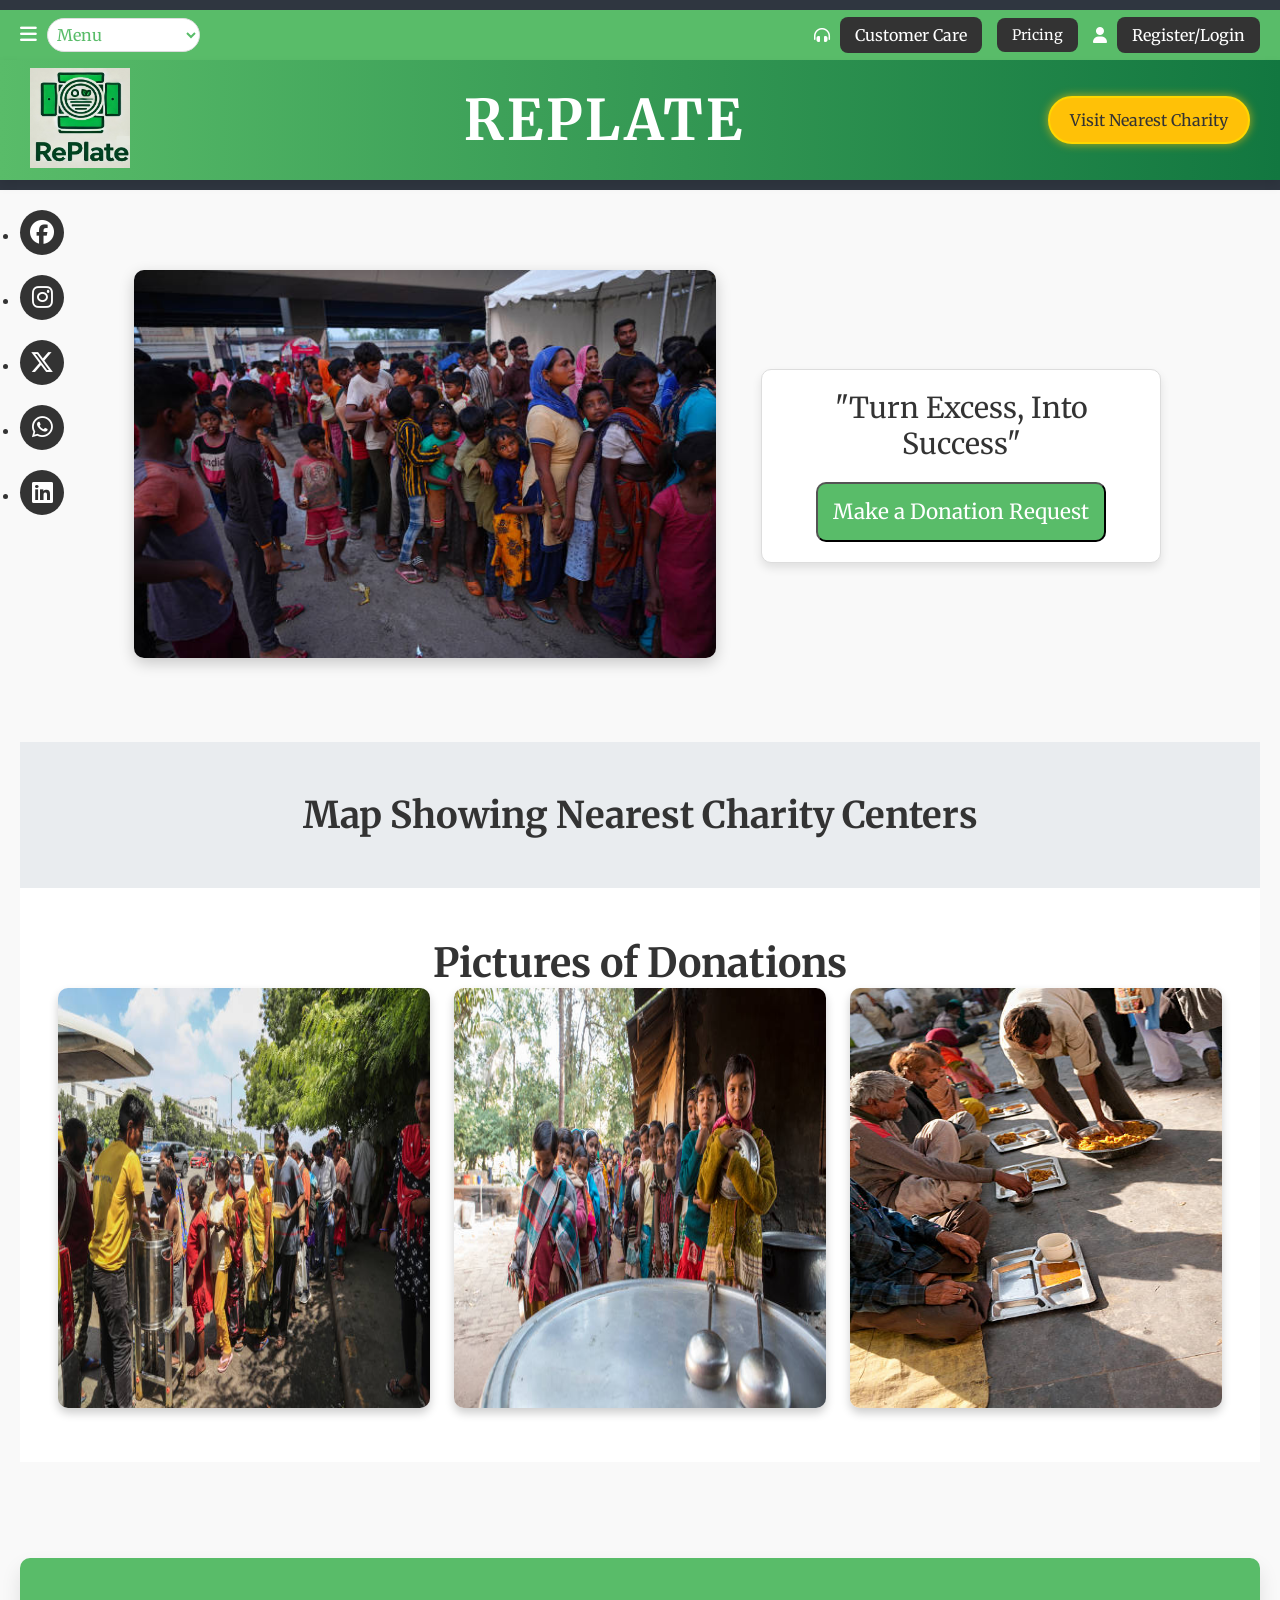
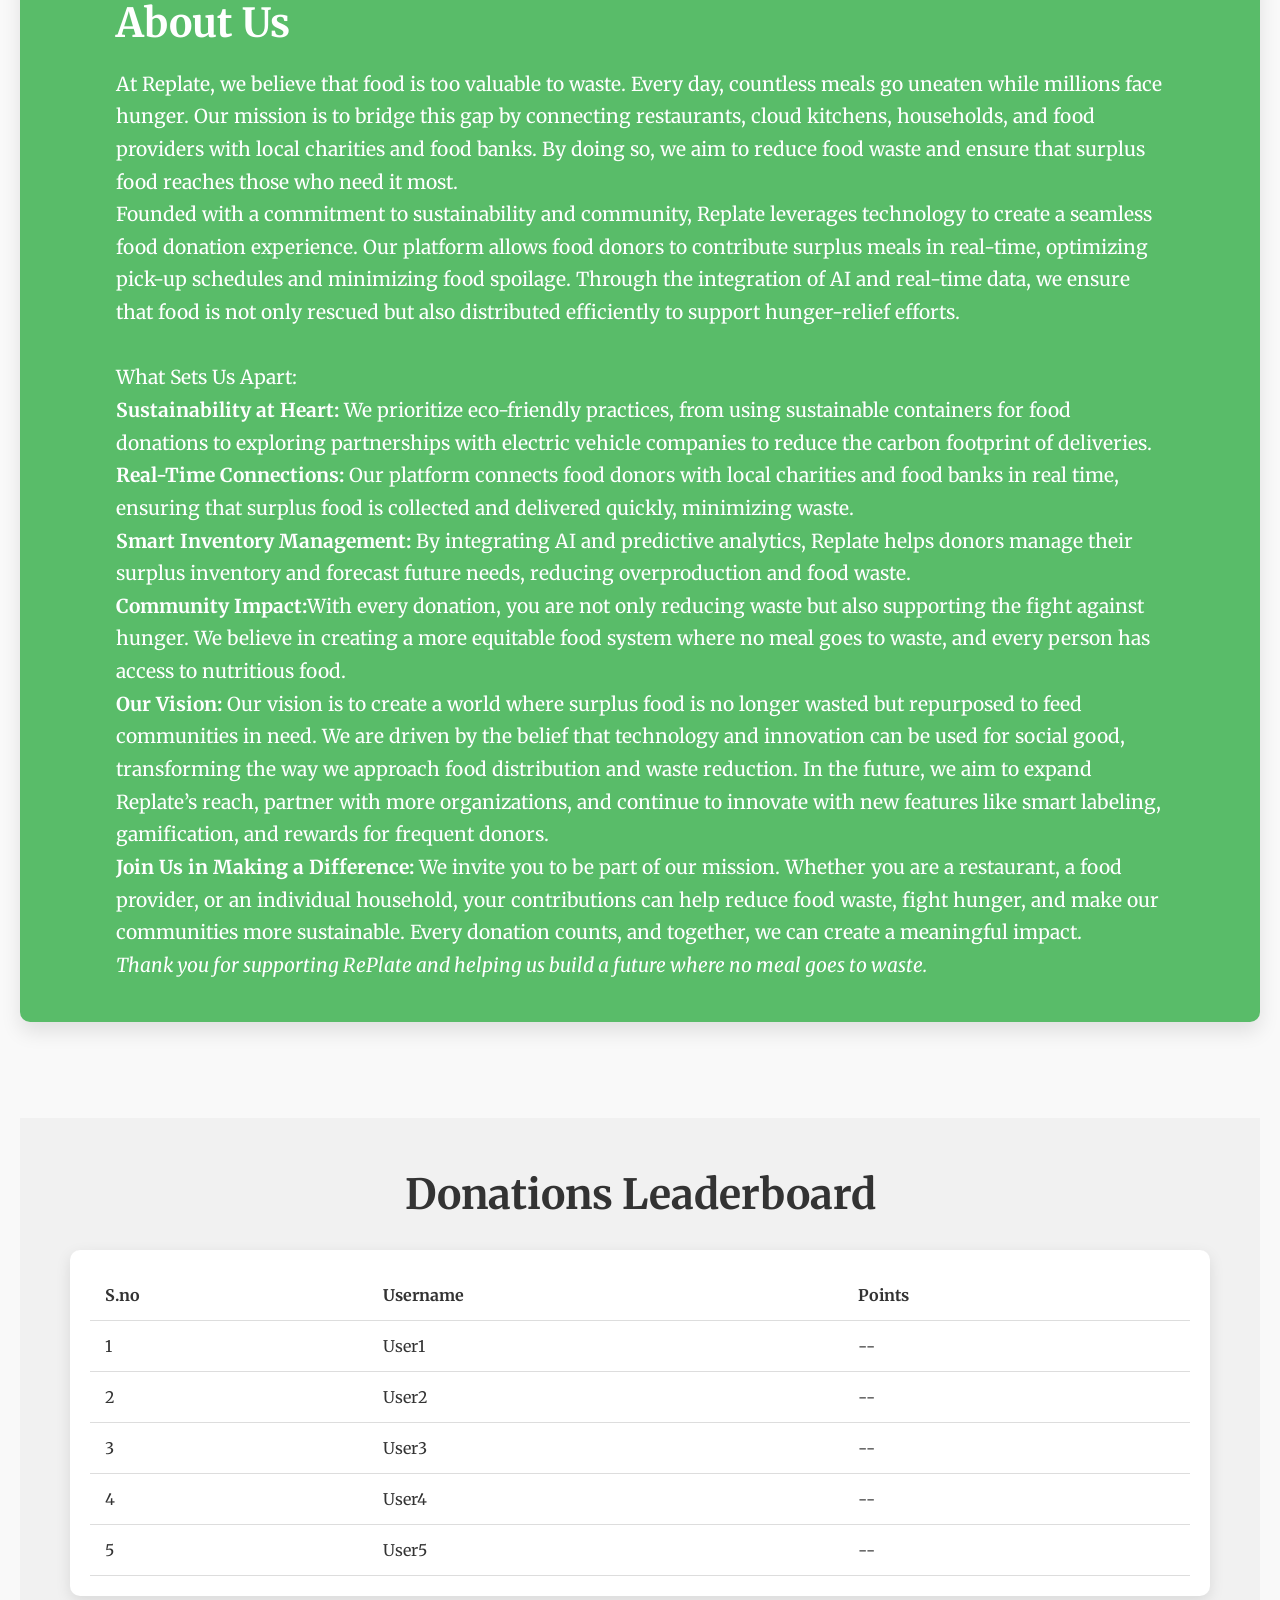
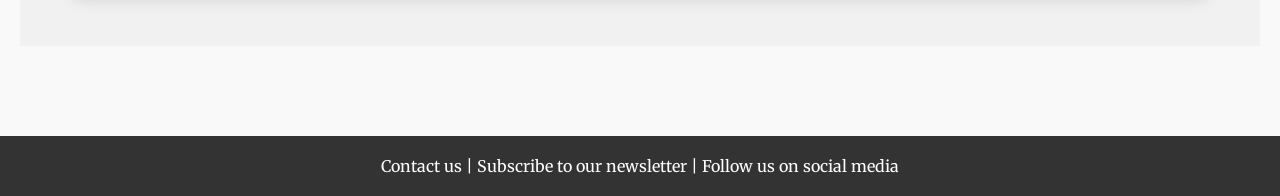
<file: index.html>
<!DOCTYPE html>
<html lang="en">
<head>
    <meta charset="UTF-8">
    <meta name="viewport" content="width=device-width, initial-scale=1.0">
    <title>Replate - Connecting Homes, Restaurants & Charities</title>
    <link rel="stylesheet" href="style.css">
    <link rel="stylesheet" href="https://cdnjs.cloudflare.com/ajax/libs/font-awesome/6.6.0/css/all.min.css" integrity="sha512-Kc323vGBEqzTmouAECnVceyQqyqdsSiqLQISBL29aUW4U/M7pSPA/gEUZQqv1cwx4OnYxTxve5UMg5GT6L4JJg==" crossorigin="anonymous" referrerpolicy="no-referrer" />
    <link rel="preconnect" href="https://fonts.googleapis.com">
    <link rel="preconnect" href="https://fonts.gstatic.com" crossorigin>
    <link href="https://fonts.googleapis.com/css2?family=Merriweather:ital,wght@0,300;0,400;0,700;0,900;1,300;1,400;1,700;1,900&display=swap" rel="stylesheet">
</head>
<body>
    <!-- Header Section -->
    <header>
        <div class="header1">
            <div class="menu">
                <div>
                    <i class="fa-solid fa-bars"></i>
                </div>
                <select> 
                    <option>Menu</option>
                    <option>Dashboard</option>
                    <option>My Profile</option>
                    <option>My Donations</option>
                    <option>Track Donation</option>
                    <option>Our Activities</option>
                    <option>FAQs</option>
                </select>
            </div>
            <div class="header1-buttons">
                <div id="custcare">
                    <div>
                        <i class="fa-solid fa-headphones-simple"></i>
                    </div>
                    <button style="font-size: 1rem;color: white;">Customer Care</button>
                </div>
                <div>
                    <button onclick="window.location.href='pricing.html'" style="color: white;" id="pricing">Pricing</button>
                </div>
                <div id="reg">
                    <div>
                        <i class="fa-solid fa-user"></i>
                    </div>
                    <button onclick="window.location.href='login.html'" style="font-size: 1rem;color: white;">Register/Login</button>
                </div>
            </div>
        </div>
        <div class="header2">
            <div class="logo">
                <img src="RePlateicon.png" alt="Logo">
            </div>
            <h1 class="project-name">RePlate</h1>
            <button class="visit-charity-btn">Visit Nearest Charity</button>
        </div>
    </header>

    <!-- Main Content Section -->
    <main>
        <div class="social-links">
            <ul>
                <li id="topsocial"><i class="fa-brands fa-facebook"></i></li>
                <li><i class="fa-brands fa-instagram"></i></li>
                <li><i class="fa-brands fa-x-twitter"></i></a></li>
                <li><i class="fa-brands fa-whatsapp"></i></li>
                <li id="bottomsocial"><i class="fa-brands fa-linkedin"></i></li>
            </ul>
        </div>
        <div class="pic-donate">
            <div class="picture">
                <img src="people_in_row.jpg" alt="Donation Image">
            </div>
            <div class="donate-button">
                <p>"Turn Excess, Into Success"</p>
                <button onclick="window.location.href='donation_request.html'" id="donation-request-btn">Make a Donation Request</button>
            </div>
        </div>
        
        <section class="map-section">
            <h2 style="font-size: 2.3rem;">Map Showing Nearest Charity Centers</h2>
            <div id="map"></div>
        </section>

        <!-- Donation Pictures Section -->
        <section class="donation-pictures">
            <h2 style="font-size:2.5rem">Pictures of Donations</h2>
            <div class="pictures">
                <img src="food_donate3.jpg" alt="Donation 1">
                <img src="food_donate4.jpg" alt="Donation 2">
                <img src="food_donate5.jpg" alt="Donation 3">
            </div>
        </section>

        <!-- About Us Section -->
        <section class="about-us">
            <h1 style="font-size:2.5rem">About Us</h1>
            <p>At Replate, we believe that food is too valuable to waste. Every day, countless meals go uneaten while millions face hunger. Our mission is to bridge this gap by connecting restaurants, cloud kitchens, households, and food providers with local charities and food banks. By doing so, we aim to reduce food waste and ensure that surplus food reaches those who need it most.
                <br>
                Founded with a commitment to sustainability and community, Replate leverages technology to create a seamless food donation experience. Our platform allows food donors to contribute surplus meals in real-time, optimizing pick-up schedules and minimizing food spoilage. Through the integration of AI and real-time data, we ensure that food is not only rescued but also distributed efficiently to support hunger-relief efforts.
                <br>
                <br>
                What Sets Us Apart:
                <br>
                <b>Sustainability at Heart:</b> We prioritize eco-friendly practices, from using sustainable containers for food donations to exploring partnerships with electric vehicle companies to reduce the carbon footprint of deliveries.
                <br>
                <b>Real-Time Connections:</b> Our platform connects food donors with local charities and food banks in real time, ensuring that surplus food is collected and delivered quickly, minimizing waste.
                <br>
                <b>Smart Inventory Management:</b> By integrating AI and predictive analytics, Replate helps donors manage their surplus inventory and forecast future needs, reducing overproduction and food waste.
                <br>
                <b>Community Impact:</b>With every donation, you are not only reducing waste but also supporting the fight against hunger. We believe in creating a more equitable food system where no meal goes to waste, and every person has access to nutritious food.
                <!-- <br> -->
                <br>
                <b>Our Vision:</b> Our vision is to create a world where surplus food is no longer wasted but repurposed to feed communities in need. We are driven by the belief that technology and innovation can be used for social good, transforming the way we approach food distribution and waste reduction. In the future, we aim to expand Replate’s reach, partner with more organizations, and continue to innovate with new features like smart labeling, gamification, and rewards for frequent donors.
                <!-- <br> -->
                <br>
                <b>Join Us in Making a Difference:</b> We invite you to be part of our mission. Whether you are a restaurant, a food provider, or an individual household, your contributions can help reduce food waste, fight hunger, and make our communities more sustainable. Every donation counts, and together, we can create a meaningful impact.
                <!-- <br> -->
                <br>
                <i>Thank you for supporting RePlate and helping us build a future where no meal goes to waste.</i></p>
        </section>

        <!-- Donations Leaderboard Section -->
        <section class="leaderboard">
            <h2 style="font-size: 2.6rem;">Donations Leaderboard</h2>
            <div class="leaderboard-table">
                <table>
                    <thead>
                        <tr>
                            <th>S.no</th>
                            <th>Username</th>
                            <th>Points</th>
                        </tr>
                    </thead>
                    <tbody>
                        <tr>
                            <td>1</td>
                            <td>User1</td>
                            <td>--</td>
                        </tr>
                        <tr>
                            <td>2</td>
                            <td>User2</td>
                            <td>--</td>
                        </tr>
                        <tr>
                            <td>3</td>
                            <td>User3</td>
                            <td>--</td>
                        </tr>
                        <tr>
                            <td>4</td>
                            <td>User4</td>
                            <td>--</td>
                        </tr>
                        <tr>
                            <td>5</td>
                            <td>User5</td>
                            <td>--</td>
                        </tr>
                    </tbody>
                </table>
                
            </div>
        </section>
    </main>



    <!-- Footer Section -->
    <footer>
        <div class="container">
            <p>Contact us | Subscribe to our newsletter | Follow us on social media</p>
        </div>
    </footer>
</body>
</html>
</file>
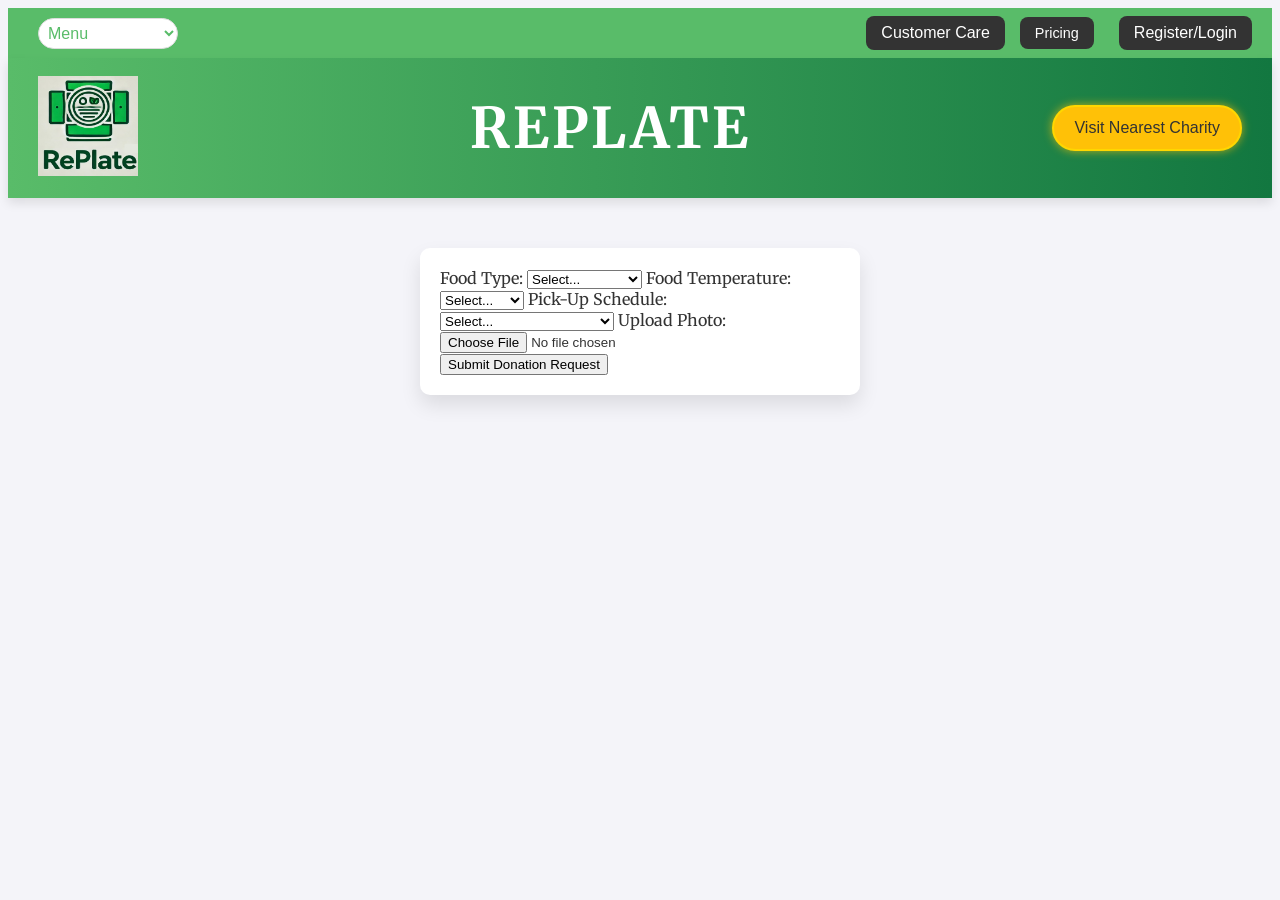
<file: donation_request.html>
<!DOCTYPE html>
<html lang="en">
<head>
    <meta charset="UTF-8">
    <meta name="viewport" content="width=device-width, initial-scale=1.0">
    <title>Make a Donation Request | Replate</title>
    <link rel="stylesheet" href="donation_request.css"> 
    <link rel="preconnect" href="https://fonts.googleapis.com">
    <link rel="preconnect" href="https://fonts.gstatic.com" crossorigin>
    <link href="https://fonts.googleapis.com/css2?family=Merriweather:ital,wght@0,300;0,400;0,700;0,900;1,300;1,400;1,700;1,900&display=swap" rel="stylesheet"><!-- Link to the CSS for the form -->
</head>
<body>
    <!-- Header Section -->
    <header>
        <div class="header1">
            <div class="menu">
                <div>
                    <i class="fa-solid fa-bars"></i>
                </div>
                <select>
                    <option>Menu</option>
                    <option>Dashboard</option>
                    <option>My Profile</option>
                    <option>My Donations</option>
                    <option>Track Donation</option>
                    <option>Our Activities</option>
                    <option>FAQs</option>
                </select>
            </div>
            <div class="header1-buttons">
                <div id="custcare">
                    <div>
                        <i class="fa-solid fa-headphones-simple"></i>
                    </div>
                    <button style="font-size: 1rem;color: white;">Customer Care</button>
                </div>
                <div>
                    <button onclick="window.location.href='pricing.html'" style="color: white;" id="pricing">Pricing</button>
                </div>
                <div id="reg">
                    <div>
                        <i class="fa-solid fa-user"></i>
                    </div>
                    <button onclick="window.location.href='login.html'" style="font-size: 1rem;color: white;">Register/Login</button>
                </div>
            </div>
        </div>
        <div class="header2">
            <div class="logo">
                <a href="index.html"><img src="RePlateicon.png" alt="Logo"></a>
            </div>
            <h1 class="project-name">RePlate</h1>
            <button class="visit-charity-btn">Visit Nearest Charity</button>
        </div>
    </header>

    <!-- Donation Request Form Section -->
    <div class="donation-form-container">
        <form id="donationRequestForm">
            <label for="foodType">Food Type:</label>
            <select id="foodType" required>
                <option value="">Select...</option>
                <option value="vegetarian">Vegetarian</option>
                <option value="non-vegetarian">Non-Vegetarian</option>
            </select>

            <label for="foodTemperature">Food Temperature:</label>
            <select id="foodTemperature" required>
                <option value="">Select...</option>
                <option value="hot">Hot Food</option>
                <option value="cold">Cold Food</option>
            </select>

            <label for="pickupSchedule">Pick-Up Schedule:</label>
            <select id="pickupSchedule" required>
                <option value="">Select...</option>
                <option value="morning">Morning (8 AM - 12 PM)</option>
                <option value="afternoon">Afternoon (12 PM - 4 PM)</option>
                <option value="evening">Evening (4 PM - 8 PM)</option>
                <option value="night">Night (8 PM - 11 PM)</option>
            </select>

            <label for="photoUpload">Upload Photo:</label>
            <input type="file" id="photoUpload" accept="image/*" required>

            <button type="submit">Submit Donation Request</button>
        </form>
    </div>

    <script src="donation_request.js"></script> <!-- Link to the JavaScript file for handling submission -->
</body>
</html>
</file>
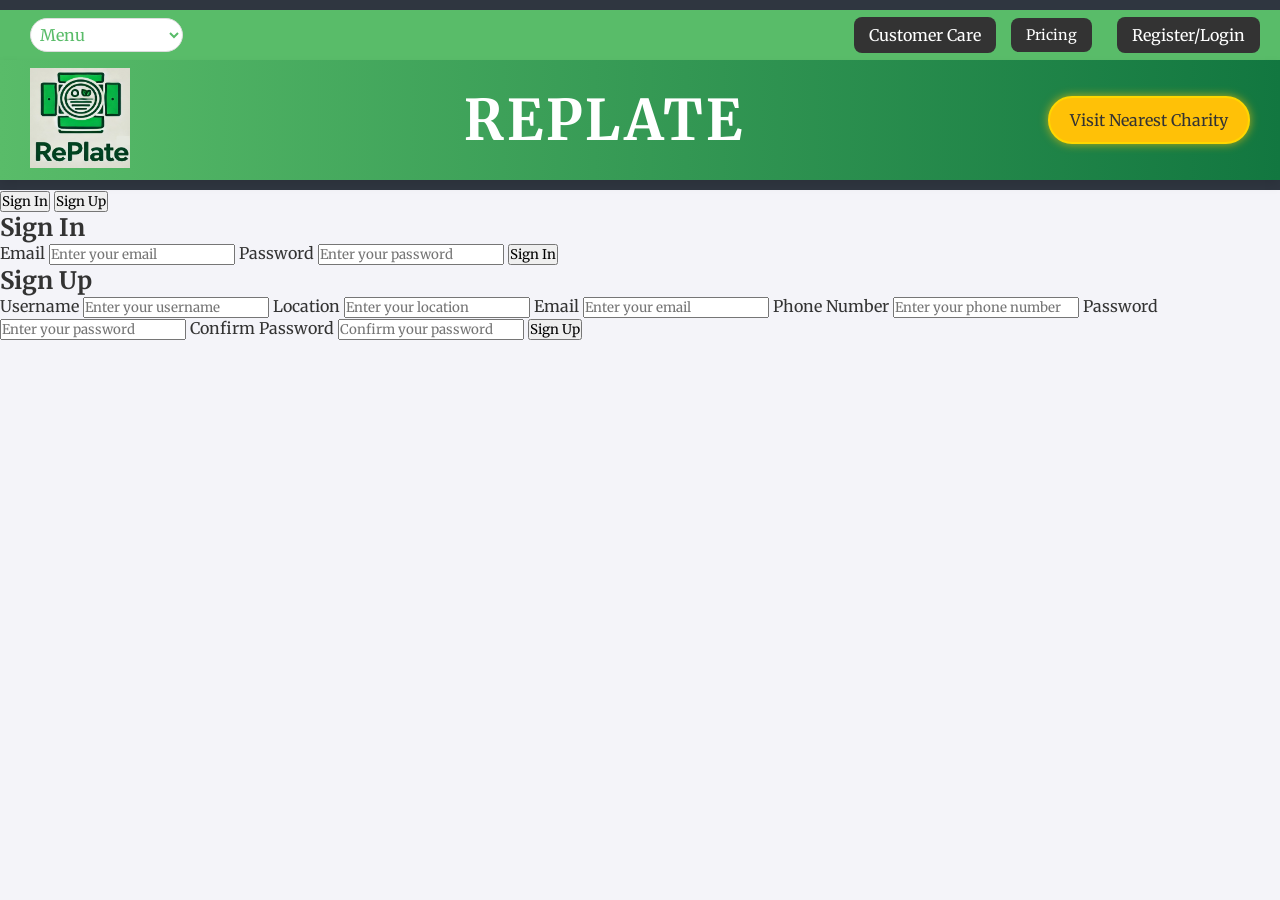
<file: login.html>
<!DOCTYPE html>
<html lang="en">
<head>
    <meta charset="UTF-8">
    <meta name="viewport" content="width=device-width, initial-scale=1.0">
    <title>Login / Sign Up | Replate</title>
    <link rel="stylesheet" href="style.css">
    <link rel="stylesheet" href="modal.css">
    <link rel="preconnect" href="https://fonts.googleapis.com">
    <link rel="preconnect" href="https://fonts.gstatic.com" crossorigin>
    <link href="https://fonts.googleapis.com/css2?family=Merriweather:ital,wght@0,300;0,400;0,700;0,900;1,300;1,400;1,700;1,900&display=swap" rel="stylesheet"> 
    <!-- Link to the CSS for forms -->
</head>
<body>
    <header>
        <div class="header1">
            <div class="menu">
                <div>
                    <i class="fa-solid fa-bars"></i>
                </div>
                <select>
                    <option>Menu</option>
                    <option>Dashboard</option>
                    <option>My Profile</option>
                    <option>My Donations</option>
                    <option>Track Donation</option>
                    <option>Our Activities</option>
                    <option>FAQs</option>
                </select>
            </div>
            <div class="header1-buttons">
                <div id="custcare">
                    <div>
                        <i class="fa-solid fa-headphones-simple"></i>
                    </div>
                    <button style="font-size: 1rem;color: white;">Customer Care</button>
                </div>
                <div>
                    <button onclick="window.location.href='pricing.html'" style="color: white;" id="pricing">Pricing</button>
                </div>
                <div id="reg">
                    <div>
                        <i class="fa-solid fa-user"></i>
                    </div>
                    <button onclick="window.location.href='login.html'" style="font-size: 1rem;color: white;">Register/Login</button>
                </div>
            </div>
        </div>
        <div class="header2">
            <div class="logo">
                <a href="index.html"><img src="RePlateicon.png" alt="Logo"></a>
            </div>
            <h1 class="project-name">RePlate</h1>
            <button class="visit-charity-btn">Visit Nearest Charity</button>
        </div>
    </header>

    <!-- Login/Sign Up Form Section -->
    <div class="form-container">
        <div class="form-switch">
            <button id="signInBtn" class="active">Sign In</button>
            <button id="signUpBtn">Sign Up</button>
        </div>
        <form id="signInForm" class="active">
            <h2>Sign In</h2>
            <label for="loginEmail">Email</label>
            <input type="email" id="loginEmail" placeholder="Enter your email" required>
            <label for="loginPassword">Password</label>
            <input type="password" id="loginPassword" placeholder="Enter your password" required>
            <button type="submit">Sign In</button>
        </form>
        <form id="signUpForm" class="hidden">
            <h2>Sign Up</h2>
            <label for="username">Username</label>
            <input type="text" id="username" placeholder="Enter your username" required>
            <label for="location">Location</label>
            <input type="text" id="location" placeholder="Enter your location" required>
            <label for="email">Email</label>
            <input type="email" id="email" placeholder="Enter your email" required>
            <label for="phone">Phone Number</label>
            <input type="tel" id="phone" placeholder="Enter your phone number" required>
            <label for="password">Password</label>
            <input type="password" id="password" placeholder="Enter your password" required>
            <label for="confirmPassword">Confirm Password</label>
            <input type="password" id="confirmPassword" placeholder="Confirm your password" required>
            <button type="submit">Sign Up</button>
        </form>
    </div>

    <script src="modal.js"></script> <!-- Link to the JavaScript file for functionality -->
</body>
</html>
</file>
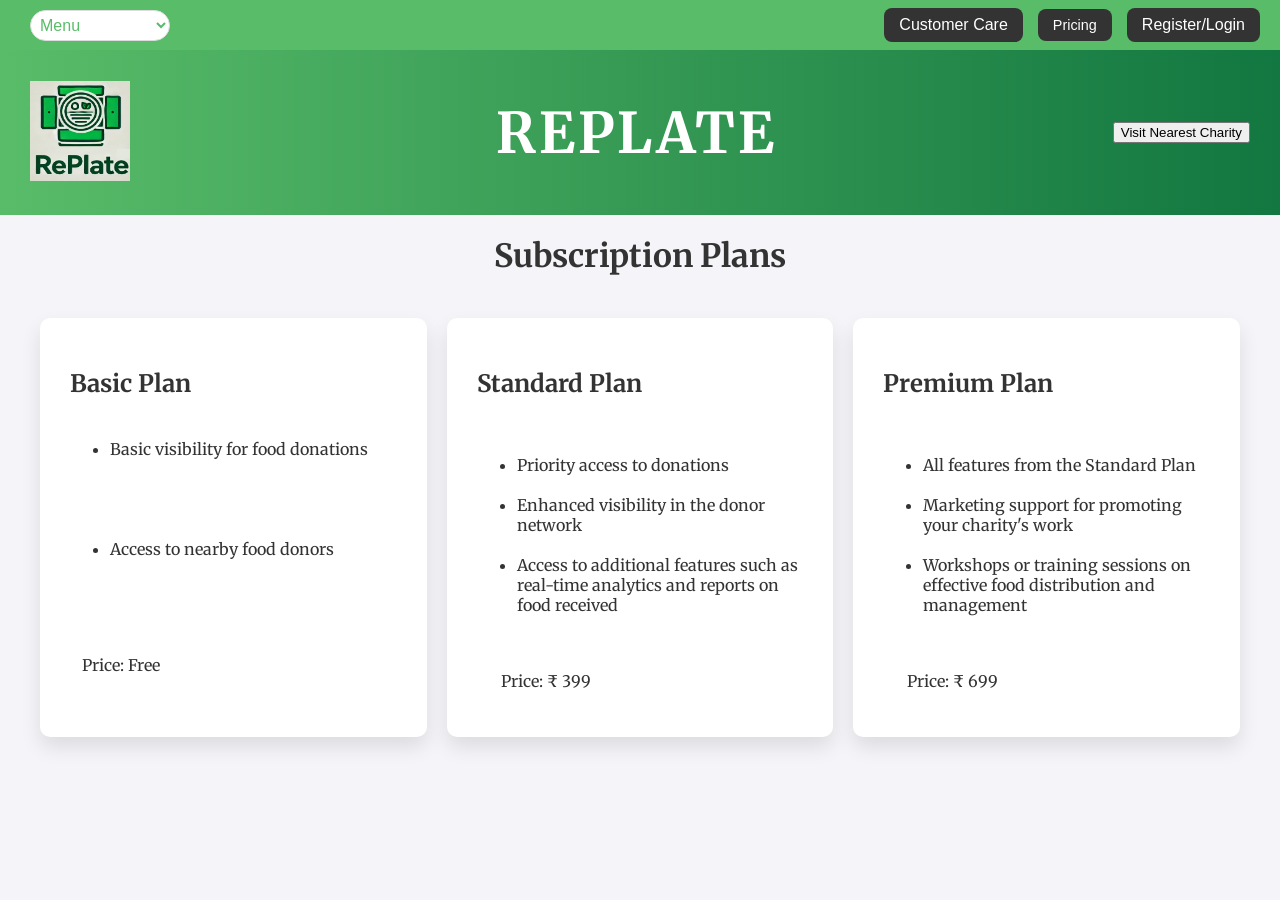
<file: pricing.html>
<!DOCTYPE html>
<html lang="en">
<head>
    <meta charset="UTF-8">
    <meta name="viewport" content="width=device-width, initial-scale=1.0">
    <title>Subscription Plans | Replate</title>
    <link rel="stylesheet" href="pricing.css"> 
    <link rel="preconnect" href="https://fonts.googleapis.com">
    <link rel="preconnect" href="https://fonts.gstatic.com" crossorigin>
    <link href="https://fonts.googleapis.com/css2?family=Merriweather:ital,wght@0,300;0,400;0,700;0,900;1,300;1,400;1,700;1,900&display=swap" rel="stylesheet"><!-- Link to the CSS for the subscription page -->
</head>
<body>
    <!-- Header Section -->
    <header>
        <div class="header1">
            <div class="menu">
                <div>
                    <i class="fa-solid fa-bars"></i>
                </div>
                <select>
                    <option>Menu</option>
                    <option>Dashboard</option>
                    <option>My Profile</option>
                    <option>My Donations</option>
                    <option>Track Donation</option>
                    <option>Our Activities</option>
                    <option>FAQs</option>
                </select>
            </div>
            <div class="header1-buttons">
                <div id="custcare">
                    <div>
                        <i class="fa-solid fa-headphones-simple"></i>
                    </div>
                    <button style="font-size: 1rem;color: white;">Customer Care</button>
                </div>
                <div>
                    <button onclick="window.location.href='pricing.html'" style="color: white;" id="pricing">Pricing</button>
                </div>
                <div id="reg">
                    <div>
                        <i class="fa-solid fa-user"></i>
                    </div>
                    <button onclick="window.location.href='login.html'" style="font-size: 1rem;color: white;">Register/Login</button>
                </div>
            </div>
        </div>
        <div class="header2">
            <div class="logo">
                <a href="index.html"><img src="RePlateicon.png" alt="Logo"></a>
            </div>
            <h1 class="project-name">RePlate</h1>
            <button class="visit-charity-btn">Visit Nearest Charity</button>
        </div>
    </header>

    <main>
        <h1>Subscription Plans</h1>
        <div class="plans-container">
            <div class="plan">
                <h2>Basic Plan</h2>
                <ul><br>
                    <li>Basic visibility for food donations</li><br><br><br><br>
                    <li>Access to nearby food donors</li>
                </ul>
                <p class="price"><br><br><br><br>&nbsp;&nbsp;&nbsp;Price: Free</p>
            </div>
            <div class="plan">
                <h2>Standard Plan</h2><br>
                <!-- <p>Monthly fee: &#8377 399/month</p> -->
                <ul>
                    <li>Priority access to donations</li><br>
                    <li>Enhanced visibility in the donor network</li><br>
                    <li>Access to additional features such as real-time analytics and reports on food received</li><br>
                </ul>
                <p class="price"><br>&nbsp;&nbsp;&nbsp;&nbsp;&nbsp;&nbsp;Price: &#8377; 399</p>
            </div>
            <div class="plan">
                <h2>Premium Plan</h2><br>
                <!-- <p>Monthly: &#8377; 699</p><br> -->
                <ul>
                    <li>All features from the Standard Plan</li><br>
                    <li>Marketing support for promoting your charity's work</li><br>
                    <li>Workshops or training sessions on effective food distribution and management</li><br>
                </ul>
                <p class="price"><br>&nbsp;&nbsp;&nbsp;&nbsp;&nbsp;&nbsp;Price: &#8377; 699</p>
            </div>
        </div>
    </main>

    <script src="pricing.js"></script> <!-- Link to the JavaScript file for any functionality -->
</body>
</html>
</file>
<file: style.css>
/* General Styling */
* {
    margin: 0;
    padding: 0;
    box-sizing: border-box;
    font-family: "merriweather";
}

body {
    background-color: #f9f9f9;
    color: #333;
}

/* Header Styling */
header {
    background-color: #2f3640;
    color: white;
    padding: 10px 0;
}

.header1 {
    display: flex;
    justify-content: space-between;
    align-items: center;
    padding: 0 20px;
    background-color: #59bc69;
    height: 50px;
}

.menu {
    display: flex;
    align-items: center;
    gap: 10px;
}

.menu i {
    font-size: 1.2rem; /* Set the size of the menu icon */
}

.menu select {
    padding: 5px;
    background-color: white;
    color: #59bc69;
    border-radius: 20px;
    border: 1px solid #ddd;
    font-size: 1rem;
}

/* Header Buttons */
.header1-buttons {
    display: flex;
    gap: 15px;
    align-items: center; /* Vertically center the buttons and icons */
}

.header1-buttons button {
    background-color: #333;
    color: white;
    border: none;
    padding: 8px 15px;
    border-radius: 8px;
    display: flex;
    align-items: center;
    gap: 8px; /* Space between icon and text */
    transition: background-color 0.3s ease;
    font-size: 0.9rem; /* Reduced font size for better alignment */
}

.header1-buttons button i {
    font-size: 1.2rem; /* Icon size */
}

.header1-buttons button:hover {
    background-color: #1a1a1a;
}

#custcare, #reg {
    display: flex;
    align-items: center;
    gap: 10px;
}

.header2 {
    display: flex;
    justify-content: space-between;
    align-items: center;
    padding: 10px 30px;
    background: linear-gradient(90deg, rgba(89,188,105,1) 0%, rgba(18,119,64,1) 100%);
    height: 120px; /* Slightly increased the height */
    box-shadow: 0 5px 10px rgba(0, 0, 0, 0.1);
}

.logo img {
    width: 100px; /* Increased the logo size */
    height: 100px; /* Adjusted logo height */
    margin-right: 30px;
}

.project-name {
    font-size: 3.5rem;
    color: white;
    text-transform: uppercase;
    letter-spacing: 3px;
}

.visit-charity-btn {
    background-color: #ffc107;
    color: #333;
    padding: 12px 20px;
    border-radius: 30px;
    font-size: 1rem;
    border: 2px solid gold;
    box-shadow: 0 0 10px rgba(255, 193, 7, 0.7);
    transition: all 0.3s ease;
}

.visit-charity-btn:hover {
    background-color: gold;
    color: white;
}

/* Social Links */
.social-links ul {
    display: flex;
    flex-direction: column;
    position: fixed;
    top: 200px;
    left: 20px;
}

.social-links ul li {
    margin: 10px 0;
    background-color: #333;
    padding: 10px;
    border-radius: 50%;
    transition: background-color 0.3s ease;
}

.social-links ul li i {
    font-size: 1.5rem;
    color: white;
}

.social-links ul li:hover {
    background-color: #59bc69;
}

/* Main Content Styling */
main {
    text-align: center;
    padding: 40px 20px;
}

.pic-donate {
    display: flex;
    justify-content: center;
    align-items: center;
    gap: 30px;
    padding: 40px 0;
}

.picture img {
    width: 95%; /* Keep the image width */
    border-radius: 10px;
    box-shadow: 0 5px 15px rgba(0, 0, 0, 0.2);
}

.donate-button {
    width: 400px;
    padding: 20px;
    border: 1px solid #ddd;
    background-color: white;
    border-radius: 10px;
    box-shadow: 0 5px 10px rgba(0, 0, 0, 0.1);
}

.donate-button p {
    font-size: 1.8rem;
    margin-bottom: 20px;
}

#donation-request-btn {
    background-color: #59bc69;
    color: white;
    font-size: 1.3rem;
    padding: 15px;
    border-radius: 10px;
    transition: background-color 0.3s ease;
}

#donation-request-btn:hover {
    background-color: #45a454;
}

/* Map Section */
.map-section {
    background-color: #e9ecef;
    padding: 50px 20px;
    margin-top: 40px;
}

.map {
    width: 100%;
    height: 350px;
    border-radius: 10px;
    box-shadow: 0 5px 10px rgba(0, 0, 0, 0.1);
}

/* Donation Pictures */
.donation-pictures {
    padding: 50px 0;
    background-color: #fff;
}

.donation-pictures .pictures img {
    width: 30%;
    height: 420px;
    border-radius: 10px;
    margin: 0 10px;
    box-shadow: 0 5px 10px rgba(0, 0, 0, 0.2);
}

/* About Us Section */
.about-us {
    background-color: #59bc69;
    color: white;
    padding: 40px 6rem;
    text-align: left;
    margin: 6rem 0;
    border-radius: 10px;
    box-shadow: 0 10px 20px rgba(0, 0, 0, 0.1);
    font-size: medium;
}

.about-us h1 {
    font-size: 3rem;
    margin-bottom: 20px;
}

.about-us p {
    line-height: 1.7;
    font-size: 1.2rem;
}

/* Leaderboard Section */
.leaderboard {
    background-color: #f1f1f1;
    padding: 50px;
}

.leaderboard h2 {
    font-size: 2.5rem;
    margin-bottom: 30px;
}

.leaderboard-table {
    display: flex;
    justify-content: center;
    overflow-x: auto;
    background-color: white;
    padding: 20px;
    border-radius: 10px;
    box-shadow: 0 5px 15px rgba(0, 0, 0, 0.1);
}

.leaderboard-table table {
    border-collapse: collapse;
    width: 100%;
    text-align: left;
}

.leaderboard-table th, .leaderboard-table td {
    padding: 15px;
    border-bottom: 1px solid #ddd;
}

/* Footer */
footer {
    background-color: #333;
    color: white;
    text-align: center;
    padding: 20px;
    margin-top: 50px;
}

footer p {
    margin: 0;
}
</file>
<file: donation_request.css>
/* General Styles */
body {
    font-family: "merriweather";
    background-color: #f4f4f9;
    color: #333;
}

header {
    background-color: #2f3640;
    color: white;
}

.header1 {
    display: flex;
    justify-content: space-between;
    align-items: center;
    padding: 0 20px;
    background-color: #59bc69;
    height: 50px;
}

.menu {
    display: flex;
    align-items: center;
    gap: 10px;
}

.menu i {
    font-size: 1.2rem;
}

.menu select {
    padding: 5px;
    background-color: white;
    color: #59bc69;
    border-radius: 20px;
    border: 1px solid #ddd;
    font-size: 1rem;
}

/* Header Buttons */
.header1-buttons {
    display: flex;
    gap: 15px;
    align-items: center;
}

.header1-buttons button {
    background-color: #333;
    color: white;
    border: none;
    padding: 8px 15px;
    border-radius: 8px;
    display: flex;
    align-items: center;
    gap: 8px;
    transition: background-color 0.3s ease;
    font-size: 0.9rem;
}

.header1-buttons button i {
    font-size: 1.2rem;
}

.header1-buttons button:hover {
    background-color: #1a1a1a;
}

#custcare, #reg {
    display: flex;
    align-items: center;
    gap: 10px;
}

.header2 {
    display: flex;
    justify-content: space-between;
    align-items: center;
    padding: 10px 30px;
    background: linear-gradient(90deg, rgba(89,188,105,1) 0%, rgba(18,119,64,1) 100%);
    height: 120px;
    box-shadow: 0 5px 10px rgba(0, 0, 0, 0.1);
}

.logo img {
    width: 100px;
    height: 100px;
    margin-right: 30px;
}

.project-name {
    font-size: 3.5rem;
    color: white;
    text-transform: uppercase;
    letter-spacing: 3px;
}

.visit-charity-btn {
    background-color: #ffc107;
    color: #333;
    padding: 12px 20px;
    border-radius: 30px;
    font-size: 1rem;
    border: 2px solid gold;
    box-shadow: 0 0 10px rgba(255, 193, 7, 0.7);
    transition: all 0.3s ease;
}

.visit-charity-btn:hover {
    background-color: gold;
    color: white;
}

/* Donation Form Styles */
.donation-form-container {
    width: 90%;
    max-width: 400px;
    margin: 50px auto;
    padding: 20px;
    background-color: white;
    border-radius: 10px;
    box-shadow: 0 10px 20px rgba(0, 0, 0, 0.1);
}

/* Responsive Styles */
@media screen and (max-width: 768px) {
    .header1 {
        flex-direction: column;
        height: auto;
        padding: 10px;
    }

    .header1-buttons {
        flex-wrap: wrap;
        justify-content: center;
        margin-top: 10px;
    }

    .header2 {
        flex-direction: column;
        height: auto;
        text-align: center;
        padding: 20px;
    }

    .logo img {
        margin-right: 0;
        margin-bottom: 15px;
    }

    .project-name {
        font-size: 2rem;
        margin: 10px 0;
    }

    .visit-charity-btn {
        margin-top: 15px;
    }
}

@media screen and (max-width: 480px) {
    .header1-buttons button {
        padding: 6px 10px;
        font-size: 0.8rem;
    }

    .menu select {
        max-width: 120px;
    }

    .project-name {
        font-size: 1.5rem;
    }

    .donation-form-container {
        width: 95%;
        padding: 15px;
    }
}
</file>
<file: modal.css>
/* General Styles */
body {
    font-family: "merriweather";
    background-color: #f4f4f9;
    color: #333;
}

header {
    background-color: #2f3640;
    color: white;
}

.header1 {
    display: flex;
    justify-content: space-between;
    align-items: center;
    padding: 0 20px;
    background-color: #59bc69;
    height: 50px;
}

.menu {
    display: flex;
    align-items: center;
    gap: 10px;
}

.menu i {
    font-size: 1.2rem;
}

.menu select {
    padding: 5px;
    background-color: white;
    color: #59bc69;
    border-radius: 20px;
    border: 1px solid #ddd;
    font-size: 1rem;
}

/* Header Buttons */
.header1-buttons {
    display: flex;
    gap: 15px;
    align-items: center;
}

.header1-buttons button {
    background-color: #333;
    color: white;
    border: none;
    padding: 8px 15px;
    border-radius: 8px;
    display: flex;
    align-items: center;
    gap: 8px;
    transition: background-color 0.3s ease;
    font-size: 0.9rem;
}

.header1-buttons button i {
    font-size: 1.2rem;
}

.header1-buttons button:hover {
    background-color: #1a1a1a;
}

#custcare, #reg {
    display: flex;
    align-items: center;
    gap: 10px;
}

.header2 {
    display: flex;
    justify-content: space-between;
    align-items: center;
    padding: 10px 30px;
    background: linear-gradient(90deg, rgba(89,188,105,1) 0%, rgba(18,119,64,1) 100%);
    height: 120px;
    box-shadow: 0 5px 10px rgba(0, 0, 0, 0.1);
}

.logo img {
    width: 100px;
    height: 100px;
    margin-right: 30px;
}

.project-name {
    font-size: 3.5rem;
    color: white;
    text-transform: uppercase;
    letter-spacing: 3px;
}

.visit-charity-btn {
    background-color: #ffc107;
    color: #333;
    padding: 12px 20px;
    border-radius: 30px;
    font-size: 1rem;
    border: 2px solid gold;
    box-shadow: 0 0 10px rgba(255, 193, 7, 0.7);
    transition: all 0.3s ease;
}

.visit-charity-btn:hover {
    background-color: gold;
    color: white;
}

/* Donation Form Styles */
.donation-form-container {
    width: 90%;
    max-width: 400px;
    margin: 50px auto;
    padding: 20px;
    background-color: white;
    border-radius: 10px;
    box-shadow: 0 10px 20px rgba(0, 0, 0, 0.1);
}

/* Responsive Styles */
@media screen and (max-width: 768px) {
    .header1 {
        flex-direction: column;
        height: auto;
        padding: 10px;
    }

    .header1-buttons {
        flex-wrap: wrap;
        justify-content: center;
        margin-top: 10px;
    }

    .header2 {
        flex-direction: column;
        height: auto;
        text-align: center;
        padding: 20px;
    }

    .logo img {
        margin-right: 0;
        margin-bottom: 15px;
    }

    .project-name {
        font-size: 2rem;
        margin: 10px 0;
    }

    .visit-charity-btn {
        margin-top: 15px;
    }
}

@media screen and (max-width: 480px) {
    .header1-buttons button {
        padding: 6px 10px;
        font-size: 0.8rem;
    }

    .menu select {
        max-width: 120px;
    }

    .project-name {
        font-size: 1.5rem;
    }

    .donation-form-container {
        width: 95%;
        padding: 15px;
    }
}
</file>
<file: pricing.css>
/* General Styles */
body {
    font-family: "merriweather";
    background-color: #f4f4f9;
    color: #333;
    text-align: center;
    margin: 0;
    padding: 0;
}

/* Header Styles */
.header1 {
    display: flex;
    justify-content: space-between;
    align-items: center;
    padding: 0 20px;
    background-color: #59bc69;
    min-height: 50px;
}

.menu {
    display: flex;
    align-items: center;
    gap: 10px;
}

.menu select {
    padding: 5px;
    background-color: white;
    color: #59bc69;
    border-radius: 20px;
    border: 1px solid #ddd;
    font-size: 1rem;
    max-width: 150px;
}

.header1-buttons {
    display: flex;
    gap: 15px;
    align-items: center;
    flex-wrap: wrap;
}

.header1-buttons button {
    background-color: #333;
    color: white;
    border: none;
    padding: 8px 15px;
    border-radius: 8px;
    display: flex;
    align-items: center;
    gap: 8px;
    font-size: 0.9rem;
}

.header2 {
    display: flex;
    justify-content: space-between;
    align-items: center;
    padding: 10px 30px;
    background: linear-gradient(90deg, rgba(89,188,105,1) 0%, rgba(18,119,64,1) 100%);
    min-height: 120px;
}

.logo img {
    width: 100px;
    height: 100px;
    margin-right: 30px;
}

.project-name {
    font-size: clamp(2rem, 5vw, 3.5rem);
    color: white;
    text-transform: uppercase;
    letter-spacing: 3px;
}

/* Plans Section */
.plans-container {
    display: flex;
    justify-content: center;
    flex-wrap: wrap;
    gap: 20px;
    padding: 20px;
    max-width: 1200px;
    margin: 0 auto;
}

.plan {
    flex: 1;
    min-width: 280px;
    max-width: 350px;
    background-color: white;
    border-radius: 10px;
    box-shadow: 0 10px 20px rgba(0, 0, 0, 0.1);
    padding: 30px;
    text-align: left;
}

/* Responsive Breakpoints */
@media screen and (max-width: 768px) {
    .header1 {
        flex-direction: column;
        padding: 10px;
        height: auto;
        gap: 10px;
    }

    .header1-buttons {
        justify-content: center;
    }

    .header2 {
        flex-direction: column;
        text-align: center;
        padding: 15px;
        gap: 15px;
    }

    .logo img {
        margin-right: 0;
    }

    .visit-charity-btn {
        margin-top: 10px;
    }
}

@media screen and (max-width: 480px) {
    .header1-buttons button {
        padding: 6px 10px;
        font-size: 0.8rem;
    }

    .plan {
        min-width: 220px;
        padding: 20px;
    }

    .menu select {
        max-width: 120px;
    }

    h1 {
        font-size: 1.5rem;
        margin: 20px 0;
    }
}

@media screen and (max-width: 320px) {
    .header1-buttons {
        flex-direction: column;
        width: 100%;
    }

    .header1-buttons button {
        width: 100%;
    }
}
</file>
